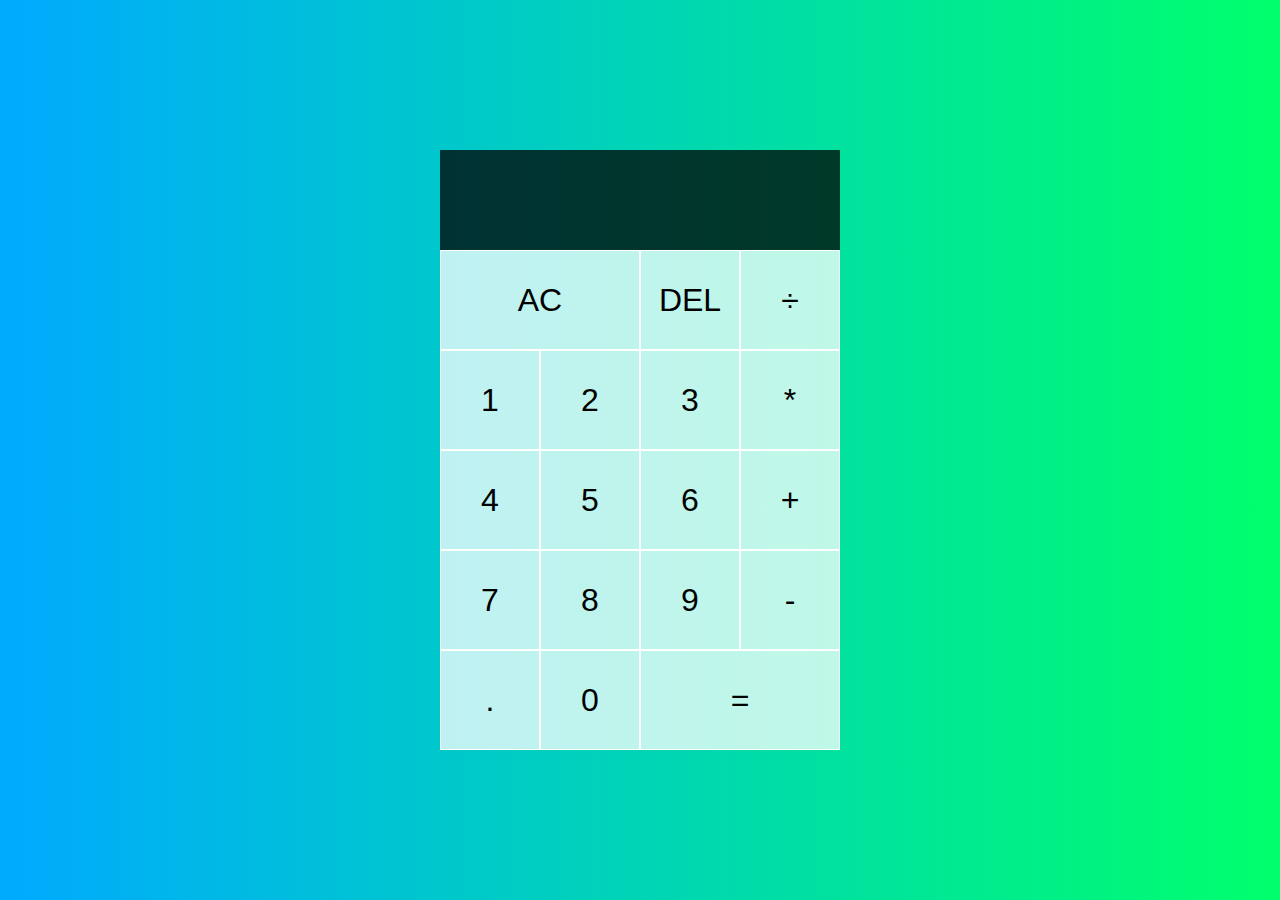
<file: index.html>
<!DOCTYPE html>
<html lang="en">
<head>
  <meta charset="UTF-8">
  <meta name="viewport" content="width=device-width, initial-scale=1.0">
  <title>Calculator</title>
  <link rel="stylesheet" href="style.css">
</head>
<body>
  <div class="calc-container">
    <div class="output">
      <div class="previous-number-entiry"></div>
      <div class="current-number-entiry"></div>
    </div>
    <button data-all-clear class="delete-all-numbers ac">AC</button>
    <button data-delete class="delete-one-number del">DEL</button>
    <button data-operation class="divide operand">÷</button>
    <button data-number class="number">1</button>
    <button data-number class="number">2</button>
    <button data-number class="number">3</button>
    <button data-operation class="multipication operand">*</button>
    <button data-number lass="number">4</button>
    <button data-number lass="number">5</button>
    <button data-number lass="number">6</button>
    <button data-operation class="plus operand">+</button>
    <button data-number class="number">7</button>
    <button data-number class="number">8</button>
    <button data-number class="number">9</button>
    <button data-operation class="subtract operand">-</button>
    <button class="number dot">.</button>
    <button data-number class="number">0</button>
    <button data-equals class="equal">=</button>
  </div>
  <script src="main.js"></script>
</body>
</html>
</file>
<file: style.css>
body, html
{
  height:100%;
}
body
{
  margin: 0;
  padding: 0;
  background: linear-gradient(to right, #00AAFF, #00FF6C);
  font-family: system-ui, -apple-system, BlinkMacSystemFont, 'Segoe UI', Roboto, Oxygen, Ubuntu, Cantarell, 'Open Sans', 'Helvetica Neue', sans-serif;
}
.calc-container
{
  display: grid;
  justify-content: center;
  height:100%;
  align-content:center;
  grid-template-columns: repeat(4, 100px);
  grid-template-rows: minmax(100px, auto) repeat(5, 100px);
}

.ac
{
  /* grid-area: 1/1/span 1/ span 2; */
  grid-column: 1/span 2;
}
.equal
{
  grid-column: span 2;
}
.output
{
  grid-column: 1/-1;
  word-break: break-all;
  background-color: rgba(0, 0, 0, .75);
  color: white;
  display: flex;
  flex-direction: column;
  align-items: end;
  gap: 20px;
  padding: 15px;
}
.number
{
  columns: black;
}
button
{
  border: 1px solid rgb(255, 255, 255);
  outline:none;
  font-size: 2rem;
  background-color:rgba(255, 255, 255, .75);
  cursor:pointer;
}
button:hover
{
  background: white;
}
.output > .previous-number-entiry
{
  font-size: 1.5rem;
  color: rgba(255, 255, 255, .75);
}
.output > .current-number-entiry
{
  font-size: 2.5rem;
  color: white;
}
</file>
